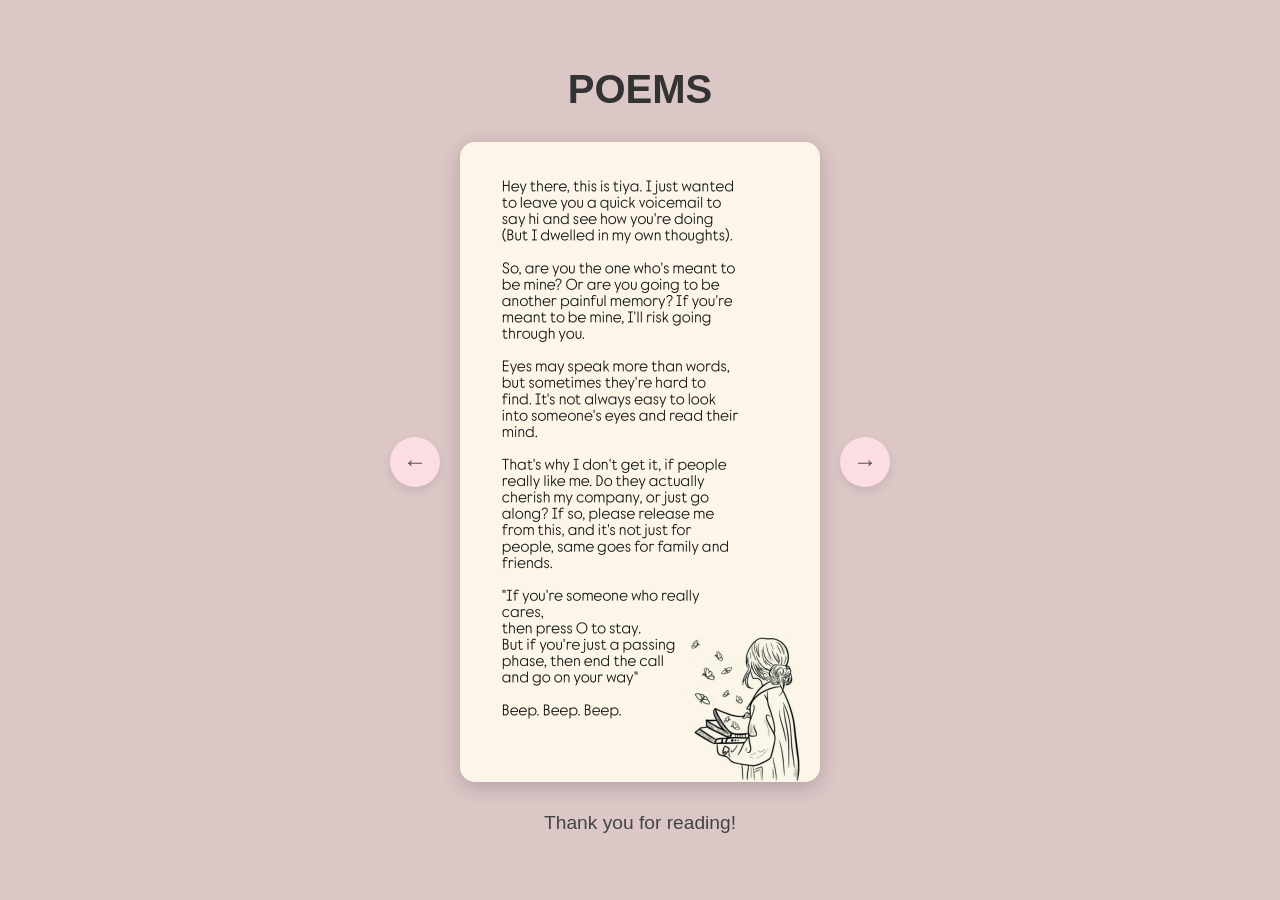
<file: poem.html>
<!DOCTYPE html>
<html lang="en">
<head>
  <meta charset="UTF-8" />
  <meta name="viewport" content="width=device-width, initial-scale=1.0"/>
  <title>Poems | Tiya Verma</title>
  <style>
    body {
      margin: 0;
      font-family: 'Segoe UI', sans-serif;
      background-color: #dcc7c7;
      display: flex;
      flex-direction: column;
      align-items: center;
      padding: 40px 20px;
    }

    h1 {
      font-size: 2.5rem;
      margin-bottom: 30px;
      color: #333;
    }

    .slider-wrapper {
      position: relative;
      display: flex;
      align-items: center;
      justify-content: center;
    }

    .arrow {
      background-color: #fcdde1;
      border: none;
      border-radius: 50%;
      width: 50px;
      height: 50px;
      font-size: 24px;
      color: #555;
      cursor: pointer;
      margin: 0 20px;
      box-shadow: 0 4px 10px rgba(0,0,0,0.1);
      transition: background-color 0.3s ease;
    }

    .arrow:hover {
      background-color: #f9c5cc;
    }

    .poem-container {
      position: relative;
      width: 100%;
      max-width: 360px;
      aspect-ratio: 9 / 16;
      overflow: hidden;
      border-radius: 15px;
      box-shadow: 0 5px 20px rgba(0,0,0,0.2);
      background-color: #eee;
    }

    .poem-image {
      width: 100%;
      height: 100%;
      object-fit: cover;
      display: none;
      border-radius: 15px;
    }

    .poem-image.active {
      display: block;
    }
  </style>
</head>
<body>

  <h1>POEMS</h1>

  <div class="slider-wrapper">
    <button class="arrow" onclick="prevImage()">&#8592;</button>
    
    <div class="poem-container">
      <img src="images/poem1.jpg" alt="Poem 1" class="poem-image active">
      <img src="images/poem2.jpg" alt="Poem 2" class="poem-image">
      <img src="images/poem3.jpg" alt="Poem 3" class="poem-image">
      <img src="images/poem4.jpg" alt="Poem 4" class="poem-image">
      <img src="images/poem5.jpg" alt="Poem 5" class="poem-image">
      <img src="images/poem6.jpg" alt="Poem 6" class="poem-image">
      <img src="images/poem7.jpg" alt="Poem 7" class="poem-image">
      <img src="images/poem8.jpg" alt="Poem 8" class="poem-image">
      
    </div>
    
    <button class="arrow" onclick="nextImage()">&#8594;</button>
  </div>

  <script>
    let currentIndex = 0;
    const images = document.querySelectorAll('.poem-image');

    function showImage(index) {
      images.forEach((img, i) => {
        img.classList.toggle('active', i === index);
      });
    }

    function nextImage() {
      currentIndex = (currentIndex + 1) % images.length;
      showImage(currentIndex);
    }

    function prevImage() {
      currentIndex = (currentIndex - 1 + images.length) % images.length;
      showImage(currentIndex);
    }
  </script>

  <p style="margin-top: 30px; font-size: 1.2rem; color: #444; text-align: center;">
    Thank you for reading! <br/>
    
  </p>
  

</body>
</html>
</file>
